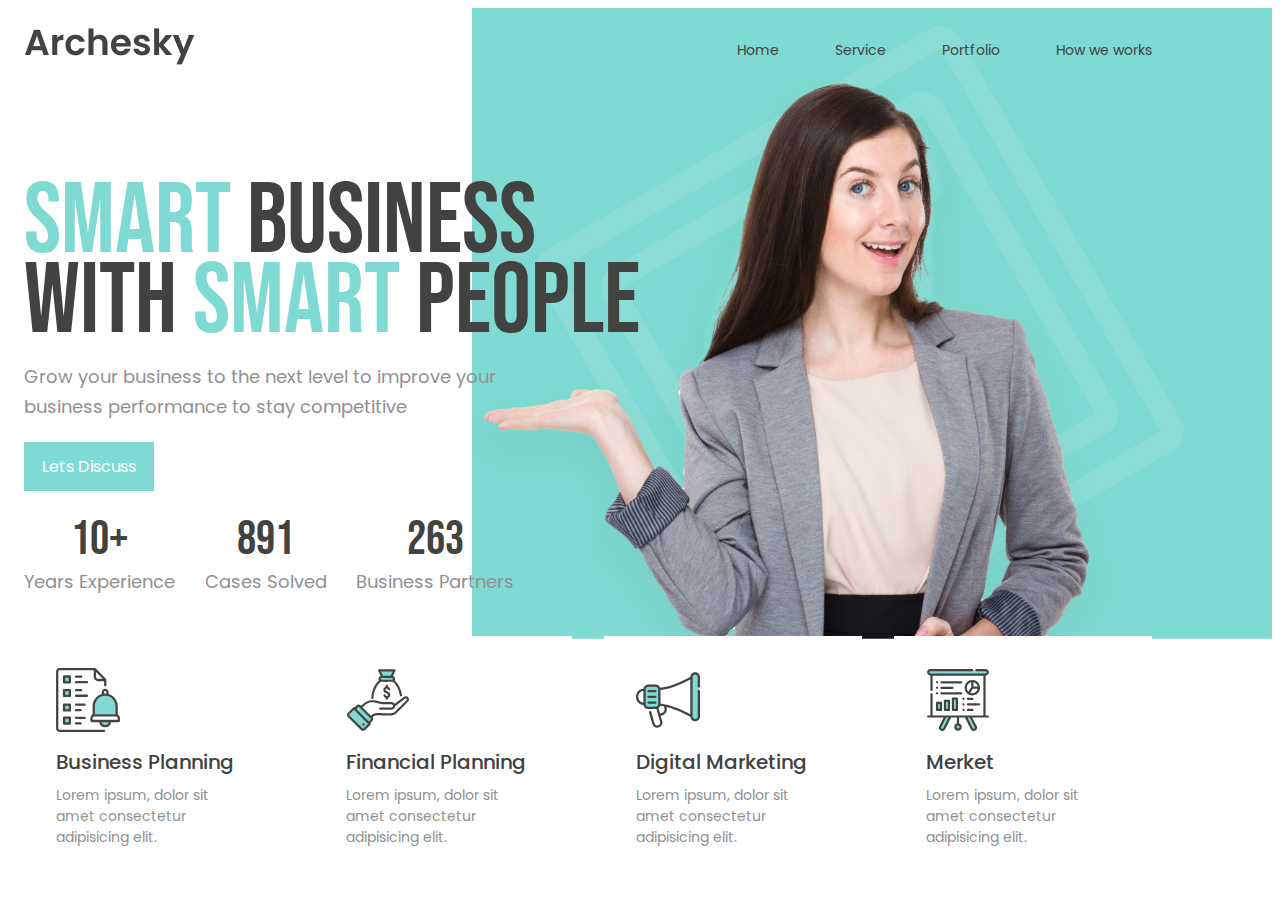
<file: 01-business-agency/index.html>
<!doctype html>
<html class="no-js" lang="">

<head>
  <meta charset="utf-8">
  <meta name="viewport" content="width=device-width, initial-scale=1">
  <title>CSS Proyectos 01 - Archesky</title>
  <link rel="stylesheet" href="css/style.css">

  <link rel="icon" href="/favicon.ico" sizes="any">
  <link rel="icon" href="/icon.svg" type="image/svg+xml">
  <link rel="apple-touch-icon" href="icon.png">
  <link rel="preconnect" href="https://fonts.googleapis.com">
  <link rel="preconnect" href="https://fonts.gstatic.com" crossorigin>
  <link href="https://fonts.googleapis.com/css2?family=Akronim&family=Bebas+Neue&family=Poppins:wght@400;600&display=swap" rel="stylesheet">
  
  <link rel="manifest" href="site.webmanifest">
  <meta name="theme-color" content="#fafafa">
</head>

<body>
  <div class="container">
    <header>
      <figure>
        <img src="img/logo_archesky.png" alt="logotipo" srcset="img/logo_archesky@2x.png 2x">
        <figcaption>Logotipo de Archesky</figcaption>
      </figure>

      <nav>
        <ul>
          <li><a href="">Home</a></li>
          <li><a href="">Service</a></li>
          <li><a href="">Portfolio</a></li>
          <li><a href="">How we works</a></li>
        </ul>
      </nav>
    </header>

    <section class="hero">
      <div class="hero__content">
        <h1>
          <span>Smart</span> Business with <span>smart</span> People
        </h1>
        <p>
          Grow your business to the next level to improve your business performance to stay competitive
        </p>
        <a href="#">Lets Discuss</a>
      </div>
      
      <div class="hero__numbers">
        <div><span class="hero__number">10+</span>Years Experience</div>
        <div><span class="hero__number">891</span>Cases Solved</div>
        <div><span class="hero__number">263</span>Business Partners</div>
      </div>
    </section>

    <section class="categories">
      <article>
        <img src="img/business_ico.svg" alt="">
        <h3>Business Planning</h3>
        <p>Lorem ipsum, dolor sit amet consectetur adipisicing elit.</p>
      </article>
      <article>
        <img src="img/financial_ico.svg" alt="">
        <h3>Financial Planning</h3>
        <p>Lorem ipsum, dolor sit amet consectetur adipisicing elit.</p>
      </article>
      <article>
        <img src="img/marketing_ico.svg" alt="">
        <h3>Digital Marketing</h3>
        <p>Lorem ipsum, dolor sit amet consectetur adipisicing elit.</p>
      </article>
      <article>
        <img src="img/market_ico.svg" alt="">
        <h3>Merket</h3>
        <p>Lorem ipsum, dolor sit amet consectetur adipisicing elit.</p>
      </article>
    </section>
  </div>

</body>

</html>
</file>
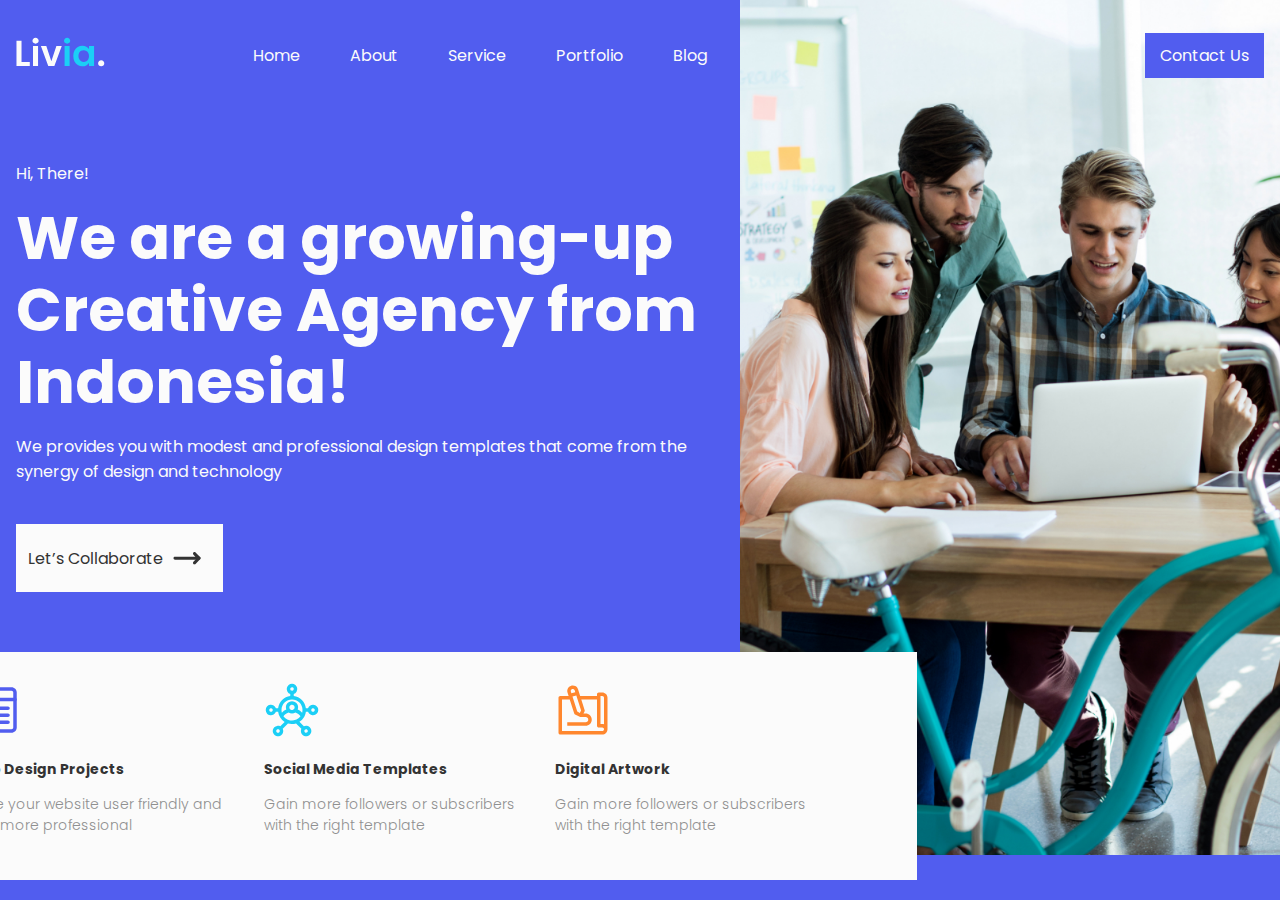
<file: 02-creative-company/index.html>
<!doctype html>
<html class="no-js" lang="">

<head>
  <meta charset="utf-8">
  <meta name="viewport" content="width=device-width, initial-scale=1">
  <title>CSS Proyectos XX - Nombre del proyecto</title>
  <link rel="stylesheet" href="css/style.css">
  <meta name="description" content="">

  <link rel="icon" href="/favicon.ico" sizes="any">
  <link rel="icon" href="/icon.svg" type="image/svg+xml">
  <link rel="apple-touch-icon" href="icon.png">

  <link rel="manifest" href="site.webmanifest">
  <meta name="theme-color" content="#fafafa">
  <link rel="preconnect" href="https://fonts.googleapis.com">
  <link rel="preconnect" href="https://fonts.gstatic.com" crossorigin>
  <link href="https://fonts.googleapis.com/css2?family=Poppins:wght@300;400;700&display=swap" rel="stylesheet">
</head>

<body>
<div class="container">
  <header>
    <a href="#">
      <img src="img/creative-company-logo.svg" alt="Logo de la compania">
    </a>

    <nav>
      <ul>
        <li><a href="#">Home</a></li>
        <li><a href="#">About</a></li>
        <li><a href="#">Service</a></li>
        <li><a href="#">Portfolio</a></li>
        <li><a href="#">Blog</a></li>
        <li><a href="#">Contact Us</a></li>
      </ul>
    </nav>
  </header>

  <section class="hero">
    <p class="hero__initial">Hi, There!</p>
    <h1 class="hero__title">We are a growing-up Creative Agency from Indonesia!</h1>
    <p class="hero__subtitle">We provides you with modest and professional design templates that come 
      from the synergy of design and technology</p>
    <a href="#" class="hero__button">Let’s Collaborate
      <svg width="48" height="48" viewBox="0 0 48 48" fill="none" xmlns="http://www.w3.org/2000/svg">
        <path d="M10.5 24.1999C10.5 23.7892 10.6581 23.3954 10.9394 23.105C11.2207 22.8146 11.6022 22.6515 12 22.6515L32.385 22.6515L30.435 20.6541C30.1526 20.3625 29.9939 19.9671 29.9939 19.5547C29.9939 19.1424 30.1526 18.7469 30.435 18.4554C30.7175 18.1638 31.1006 18 31.5 18C31.8995 18 32.2826 18.1638 32.565 18.4554L37.065 23.1005C37.2732 23.3183 37.4142 23.5948 37.4702 23.8951C37.5263 24.1955 37.4949 24.5063 37.38 24.7883C37.2675 25.071 37.0764 25.3131 36.8308 25.4839C36.5852 25.6548 36.2962 25.7467 36 25.7483L12 25.7483C11.6022 25.7483 11.2207 25.5851 10.9394 25.2948C10.6581 25.0044 10.5 24.6105 10.5 24.1999Z" fill="#333333"/>
        <path d="M30 28.845C29.9988 28.6412 30.0367 28.4392 30.1113 28.2506C30.186 28.0619 30.2959 27.8903 30.435 27.7457L34.935 23.1005C35.2174 22.8089 35.6005 22.6451 36 22.6451C36.1978 22.6451 36.3936 22.6854 36.5763 22.7635C36.7591 22.8416 36.9251 22.9561 37.065 23.1005C37.2048 23.2449 37.3158 23.4163 37.3915 23.6049C37.4671 23.7935 37.5061 23.9957 37.5061 24.1999C37.5061 24.6122 37.3474 25.0077 37.065 25.2992L32.565 29.9444C32.4255 30.0895 32.2596 30.2047 32.0768 30.2833C31.894 30.3619 31.698 30.4024 31.5 30.4024C31.3019 30.4024 31.1059 30.3619 30.9231 30.2833C30.7403 30.2047 30.5744 30.0895 30.435 29.9444C30.2959 29.7997 30.186 29.6281 30.1113 29.4395C30.0367 29.2508 29.9988 29.0488 30 28.845Z" fill="#333333"/>
      </svg>
    </a>
  </section>

  <section class="categories">
    <article class="category">
      <img src="img/icon-web-desing.svg" alt="" class="category__icon">
      <h3 class="category__title">Web Design Projects</h3>
      <p class="category__description">Make your website user friendly and look more professional</p>
    </article>
    <article class="category">
      <img src="img/icon-social-media.svg" alt="" class="category__icon">
      <h3 class="category__title">Social Media Templates</h3>
      <p class="category__description">Gain more followers or subscribers with the right template</p>
    </article>
    <article class="category">
      <img src="img/icon-design.svg" alt="" class="category__icon">
      <h3 class="category__title">Digital Artwork</h3>
      <p class="category__description">Gain more followers or subscribers with the right template</p>
    </article>
  </section>
</div>

</body>

</html>
</file>
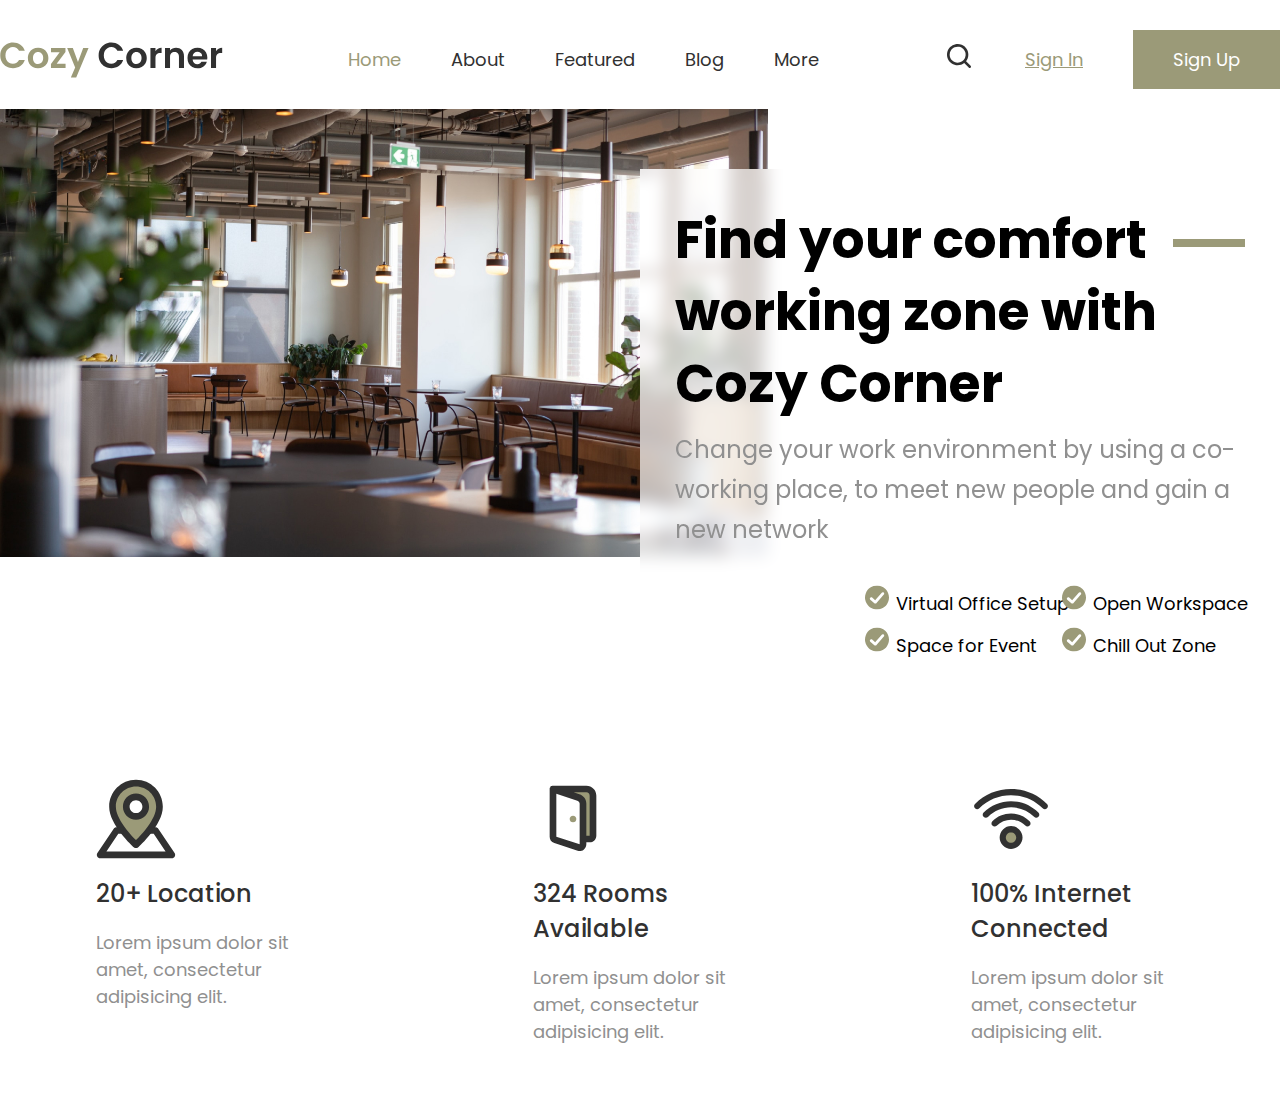
<file: 03-coworking-space/index.html>
<!doctype html>
<html class="no-js" lang="">

<head>
  <meta charset="utf-8">
  <meta name="viewport" content="width=device-width, initial-scale=1">
  <title>CSS Proyectos XX - Nombre del proyecto</title>
  <link rel="stylesheet" href="css/style.css">
  <meta name="description" content="">

  <meta property="og:title" content="">
  <meta property="og:type" content="">
  <meta property="og:url" content="">
  <meta property="og:image" content="">

  <link rel="icon" href="/favicon.ico" sizes="any">
  <link rel="icon" href="/icon.svg" type="image/svg+xml">
  <link rel="apple-touch-icon" href="icon.png">

  <link rel="preconnect" href="https://fonts.googleapis.com">
  <link rel="preconnect" href="https://fonts.gstatic.com" crossorigin>
  <link href="https://fonts.googleapis.com/css2?family=Poppins:wght@400;500;600;700&display=swap" rel="stylesheet">

  <link rel="manifest" href="site.webmanifest">
  <meta name="theme-color" content="#fafafa">
</head>

<body>
  <div class="container">
    <header>
      <svg width="223" height="36" viewBox="0 0 223 36" fill="none" xmlns="http://www.w3.org/2000/svg">
        <path d="M0.26 13.4C0.26 10.928 0.812 8.72 1.916 6.776C3.044 4.808 4.568 3.284 6.488 2.204C8.432 1.1 10.604 0.547999 13.004 0.547999C15.812 0.547999 18.272 1.268 20.384 2.708C22.496 4.148 23.972 6.14 24.812 8.684H19.016C18.44 7.484 17.624 6.584 16.568 5.984C15.536 5.384 14.336 5.084 12.968 5.084C11.504 5.084 10.196 5.432 9.044 6.128C7.916 6.8 7.028 7.76 6.38 9.008C5.756 10.256 5.444 11.72 5.444 13.4C5.444 15.056 5.756 16.52 6.38 17.792C7.028 19.04 7.916 20.012 9.044 20.708C10.196 21.38 11.504 21.716 12.968 21.716C14.336 21.716 15.536 21.416 16.568 20.816C17.624 20.192 18.44 19.28 19.016 18.08H24.812C23.972 20.648 22.496 22.652 20.384 24.092C18.296 25.508 15.836 26.216 13.004 26.216C10.604 26.216 8.432 25.676 6.488 24.596C4.568 23.492 3.044 21.968 1.916 20.024C0.812 18.08 0.26 15.872 0.26 13.4ZM37.9728 26.324C36.0528 26.324 34.3248 25.904 32.7888 25.064C31.2528 24.2 30.0408 22.988 29.1528 21.428C28.2888 19.868 27.8568 18.068 27.8568 16.028C27.8568 13.988 28.3008 12.188 29.1888 10.628C30.1008 9.068 31.3368 7.868 32.8968 7.028C34.4568 6.164 36.1968 5.732 38.1168 5.732C40.0368 5.732 41.7768 6.164 43.3368 7.028C44.8968 7.868 46.1208 9.068 47.0088 10.628C47.9208 12.188 48.3768 13.988 48.3768 16.028C48.3768 18.068 47.9088 19.868 46.9728 21.428C46.0608 22.988 44.8128 24.2 43.2288 25.064C41.6688 25.904 39.9168 26.324 37.9728 26.324ZM37.9728 21.932C38.8848 21.932 39.7368 21.716 40.5288 21.284C41.3448 20.828 41.9928 20.156 42.4728 19.268C42.9528 18.38 43.1928 17.3 43.1928 16.028C43.1928 14.132 42.6888 12.68 41.6808 11.672C40.6968 10.64 39.4848 10.124 38.0448 10.124C36.6048 10.124 35.3928 10.64 34.4088 11.672C33.4488 12.68 32.9688 14.132 32.9688 16.028C32.9688 17.924 33.4368 19.388 34.3728 20.42C35.3328 21.428 36.5328 21.932 37.9728 21.932ZM56.6818 21.86H65.5738V26H50.9578V21.932L59.6698 10.196H50.9938V6.056H65.4658V10.124L56.6818 21.86ZM88.5562 6.056L76.2082 35.432H70.8442L75.1642 25.496L67.1722 6.056H72.8242L77.9722 19.988L83.1922 6.056H88.5562Z" fill="#9B9A78"/>
        <path d="M98.6272 13.4C98.6272 10.928 99.1792 8.72 100.283 6.776C101.411 4.808 102.935 3.284 104.855 2.204C106.799 1.1 108.971 0.547999 111.371 0.547999C114.179 0.547999 116.639 1.268 118.751 2.708C120.863 4.148 122.339 6.14 123.179 8.684H117.383C116.807 7.484 115.991 6.584 114.935 5.984C113.903 5.384 112.703 5.084 111.335 5.084C109.871 5.084 108.563 5.432 107.411 6.128C106.283 6.8 105.395 7.76 104.747 9.008C104.123 10.256 103.811 11.72 103.811 13.4C103.811 15.056 104.123 16.52 104.747 17.792C105.395 19.04 106.283 20.012 107.411 20.708C108.563 21.38 109.871 21.716 111.335 21.716C112.703 21.716 113.903 21.416 114.935 20.816C115.991 20.192 116.807 19.28 117.383 18.08H123.179C122.339 20.648 120.863 22.652 118.751 24.092C116.663 25.508 114.203 26.216 111.371 26.216C108.971 26.216 106.799 25.676 104.855 24.596C102.935 23.492 101.411 21.968 100.283 20.024C99.1792 18.08 98.6272 15.872 98.6272 13.4ZM136.34 26.324C134.42 26.324 132.692 25.904 131.156 25.064C129.62 24.2 128.408 22.988 127.52 21.428C126.656 19.868 126.224 18.068 126.224 16.028C126.224 13.988 126.668 12.188 127.556 10.628C128.468 9.068 129.704 7.868 131.264 7.028C132.824 6.164 134.564 5.732 136.484 5.732C138.404 5.732 140.144 6.164 141.704 7.028C143.264 7.868 144.488 9.068 145.376 10.628C146.288 12.188 146.744 13.988 146.744 16.028C146.744 18.068 146.276 19.868 145.34 21.428C144.428 22.988 143.18 24.2 141.596 25.064C140.036 25.904 138.284 26.324 136.34 26.324ZM136.34 21.932C137.252 21.932 138.104 21.716 138.896 21.284C139.712 20.828 140.36 20.156 140.84 19.268C141.32 18.38 141.56 17.3 141.56 16.028C141.56 14.132 141.056 12.68 140.048 11.672C139.064 10.64 137.852 10.124 136.412 10.124C134.972 10.124 133.76 10.64 132.776 11.672C131.816 12.68 131.336 14.132 131.336 16.028C131.336 17.924 131.804 19.388 132.74 20.42C133.7 21.428 134.9 21.932 136.34 21.932ZM155.481 9.152C156.129 8.096 156.969 7.268 158.001 6.668C159.057 6.068 160.257 5.768 161.601 5.768V11.06H160.269C158.685 11.06 157.485 11.432 156.669 12.176C155.877 12.92 155.481 14.216 155.481 16.064V26H150.441V6.056H155.481V9.152ZM176.048 5.768C178.424 5.768 180.344 6.524 181.808 8.036C183.272 9.524 184.004 11.612 184.004 14.3V26H178.964V14.984C178.964 13.4 178.568 12.188 177.776 11.348C176.984 10.484 175.904 10.052 174.536 10.052C173.144 10.052 172.04 10.484 171.224 11.348C170.432 12.188 170.036 13.4 170.036 14.984V26H164.996V6.056H170.036V8.54C170.708 7.676 171.56 7.004 172.592 6.524C173.648 6.02 174.8 5.768 176.048 5.768ZM207.337 15.596C207.337 16.316 207.289 16.964 207.193 17.54H192.613C192.733 18.98 193.237 20.108 194.125 20.924C195.013 21.74 196.105 22.148 197.401 22.148C199.273 22.148 200.605 21.344 201.397 19.736H206.833C206.257 21.656 205.153 23.24 203.521 24.488C201.889 25.712 199.885 26.324 197.509 26.324C195.589 26.324 193.861 25.904 192.325 25.064C190.813 24.2 189.625 22.988 188.761 21.428C187.921 19.868 187.5 18.068 187.5 16.028C187.5 13.964 187.921 12.152 188.761 10.592C189.601 9.032 190.777 7.832 192.289 6.992C193.801 6.152 195.541 5.732 197.509 5.732C199.405 5.732 201.097 6.14 202.585 6.956C204.097 7.772 205.261 8.936 206.077 10.448C206.917 11.936 207.337 13.652 207.337 15.596ZM202.117 14.156C202.093 12.86 201.625 11.828 200.713 11.06C199.801 10.268 198.685 9.872 197.365 9.872C196.117 9.872 195.061 10.256 194.197 11.024C193.357 11.768 192.841 12.812 192.649 14.156H202.117ZM216.055 9.152C216.703 8.096 217.543 7.268 218.575 6.668C219.631 6.068 220.831 5.768 222.175 5.768V11.06H220.843C219.259 11.06 218.059 11.432 217.243 12.176C216.451 12.92 216.055 14.216 216.055 16.064V26H211.015V6.056H216.055V9.152Z" fill="#313131"/>
      </svg>
      <nav class="menu">
        <ul>
          <li><a href="#" class="active">Home</a></li>
          <li><a href="#">About</a></li>
          <li><a href="#">Featured</a></li>
          <li><a href="#">Blog</a></li>
          <li><a href="#">More</a></li>
        </ul>
      </nav>
      <aside class="login">
        <ul>
          <li>
            <svg width="32" height="32" viewBox="0 0 32 32" fill="none" xmlns="http://www.w3.org/2000/svg">
              <path d="M27.6133 25.72L23.08 21.2C24.5427 19.3366 25.3363 17.0355 25.3333 14.6667C25.3333 12.557 24.7077 10.4947 23.5357 8.74059C22.3636 6.98646 20.6977 5.61929 18.7486 4.81196C16.7995 4.00462 14.6548 3.79339 12.5857 4.20496C10.5166 4.61654 8.61596 5.63244 7.1242 7.1242C5.63244 8.61596 4.61654 10.5166 4.20496 12.5857C3.79339 14.6548 4.00462 16.7995 4.81196 18.7486C5.61929 20.6977 6.98646 22.3636 8.74059 23.5357C10.4947 24.7077 12.557 25.3333 14.6667 25.3333C17.0355 25.3363 19.3366 24.5426 21.2 23.08L25.72 27.6133C25.844 27.7383 25.9914 27.8375 26.1539 27.9052C26.3164 27.9729 26.4907 28.0077 26.6667 28.0077C26.8427 28.0077 27.017 27.9729 27.1794 27.9052C27.3419 27.8375 27.4894 27.7383 27.6133 27.6133C27.7383 27.4894 27.8375 27.3419 27.9052 27.1794C27.9729 27.017 28.0077 26.8427 28.0077 26.6667C28.0077 26.4907 27.9729 26.3164 27.9052 26.1539C27.8375 25.9914 27.7383 25.844 27.6133 25.72V25.72ZM6.66667 14.6667C6.66667 13.0844 7.13586 11.5377 8.01491 10.2221C8.89397 8.90652 10.1434 7.88114 11.6052 7.27563C13.067 6.67013 14.6755 6.51171 16.2274 6.82039C17.7792 7.12907 19.2047 7.891 20.3235 9.00982C21.4423 10.1286 22.2043 11.5541 22.513 13.1059C22.8216 14.6578 22.6632 16.2663 22.0577 17.7281C21.4522 19.1899 20.4268 20.4394 19.1112 21.3184C17.7956 22.1975 16.2489 22.6667 14.6667 22.6667C12.5449 22.6667 10.5101 21.8238 9.00982 20.3235C7.50953 18.8232 6.66667 16.7884 6.66667 14.6667Z" fill="#313131"/>
            </svg>
          </li>
          <li><a class="link" href="">Sign In</a></li>
          <li><a class="button" href="">Sign Up</a></li>
        </ul>
      </aside>
      
    </header>

    <section class="hero">
      <div class="hero__content">
        <div class="hero__header">
          <h1>Find your comfort working zone with Cozy Corner</h1>
          <p>Change your work environment by using a co-working place, to meet new people and gain a new network</p>
        </div>
        <div class="hero__items">
          <ul>
            <li>Virtual Office Setup</li>
            <li>Open Workspace</li>
            <li>Space for Event</li>
            <li>Chill Out Zone</li>
          </ul>
        </div>
      </div>
    </section>

    <section class="categories">
      <article>
        <img src="img/icon-location.svg" alt="">
        <h3>20+ Location</h3>
        <p>Lorem ipsum dolor sit amet, consectetur adipisicing elit.</p>
      </article>
      <article>
        <img src="img/icon-room.svg" alt="">
        <h3>324 Rooms Available</h3>
        <p>Lorem ipsum dolor sit amet, consectetur adipisicing elit.</p>
      </article>
      <article>
        <img src="img/icon-wifi.svg" alt="">
        <h3>100% Internet Connected</h3>
        <p>Lorem ipsum dolor sit amet, consectetur adipisicing elit.</p>
      </article>
    </section>
  </div>
</body>

</html>
</file>
<file: 01-business-agency/css/style.css>
.container {
  max-width: 1200px;
  margin-left: auto;
  margin-right: auto;
  padding-left: 16px;
  padding-right: 120px;
  font-family: 'Poppins', sans-serif;
  color: #424241;
  background-image: url("../img/woman_bg.jpg");
  background-size: 800px;
  background-repeat: no-repeat;
  background-position: right top;
}

header {
  display: flex;
  justify-content: space-between;
  padding: 20px 0;
  align-items: center;
}

header figure {
  margin: 0;
}

header figure img {
  width: 171px;

}

header figcaption {
  display: none;
}

header nav ul {
  margin: 0;
  padding: 0;
  list-style: none;
  display: flex;
  gap: 56px;
  font-size: 14px;
  font-style: normal;
  line-height: normal;
}

header nav ul a {
  text-decoration: none;
  font-weight: normal;
  color: #424241;
}

.hero {
  margin-bottom: 40px;
}

.hero__content {
  padding-top: 30px;
}

.hero__content h1 {
  font-family: 'Bebas Neue';
  font-size: 100px;
  font-style: normal;
  font-weight: 400;
  line-height: 80px;
  color: #424241;
  text-transform: uppercase;
  margin-bottom: 20px;
  max-width: 55%;
  margin-top: 60px;
}

.hero__content h1 span {
  color: #7EDAD2;
}

.hero__content p {
  font-size: 18px;
  font-style: normal;
  font-weight: 400;
  line-height: 30px;
  color: #909090;
  margin-bottom: 20px;
  max-width: 45%;
}

.hero__content a {
  display: inline-block;
  background-color: #7EDAD2;
  color: white;
  padding: 12px 18px;
  text-decoration: none;
  margin-bottom: 20px;
}

.hero__numbers {
  width: 490px;
  height: 85px;
  display: flex;
  justify-content: space-between;
}

.hero__numbers div {
  display: flex;
  flex-direction: column;
  align-items: center;
  font-family: Poppins;
  font-size: 18px;
  font-style: normal;
  font-weight: 400;
  line-height: normal;
  color: #909090;
}

.hero__number {
  font-family: Bebas Neue;
  font-size: 48px;
  font-style: normal;
  font-weight: 400;
  line-height: normal;
  color: #424241;
}

.categories {
  display: flex;
  justify-content: space-between;
  gap: 32px;
}

.categories article {
  background-color: white;
  padding: 32px;
}

.categories article h3 {
  font-size: 20px;
  font-style: normal;
  font-weight: 500;
  line-height: normal;
  margin: 8px 0;
}

.categories article img {
  margin: 0;
  width: 64px;
  height: 64px;
}

.categories article p {
  margin: 0;
  font-size: 14px;
  font-style: normal;
  font-weight: 400;
  line-height: normal;
  color: #909090;
}
</file>
<file: 02-creative-company/css/style.css>
:root {
  --color-blue: #515DEF;
  --color-black: #333333;
  --color-grey: #909090;
  --color-white: #FBFBFB;
  --font-primary: 'Poppins', sans-serif;
}

body {
  margin: 0;
  padding: 0;
  background-color: var(--color-blue);
  background-image: url("../img/iro-background@2x.jpg");
  background-position: top right -100px;
  background-size: 50%;
  background-repeat: no-repeat;
  font-family: var(--font-primary);
}

.container {
  max-width: 1300px;
  margin-left: auto;
  margin-right: auto;
  padding-left: 16px;
  padding-right: 16px;
}

header {
  padding-top: 33px;
  padding-bottom: 33px;
  display: flex;
  align-items: center;
  gap: 148px;
  margin-bottom: 50px;
}

header nav {
  width: 100%;
}

header nav ul {
  margin: 0;
  padding: 0;
  display: flex;
  gap: 50px;
  align-items: center;
  list-style: none;
}

header nav ul li:last-child {
  margin-left: auto;
  
}

header nav ul li:last-child a {
  display: inline-block;
  padding: 10px 15px;
  background-color: var(--color-blue);
}

header nav ul li:last-child a:hover {
  color: var(--color-blue);
  background-color: var(--color-white);
}

header nav ul li a {
  text-decoration: none;
  color: var(--color-white);
}

.hero {
  width: 55%;
  color: var(--color-white);
  margin-bottom: 60px;
}

.hero__initial {
  font-size: 16px;
}

.hero__title {
  font-size: 60px;
  line-height: 1.2em;
  margin: 0;
}

.hero__subtitle {
  font-size: 16px;
  margin-bottom: 40px;
}

.hero__button {
  display: inline-flex;
  padding: 10px 12px;
  background-color: var(--color-white);
  text-decoration: none;
  align-items: center;
  color: var(--color-black);
}

.categories {
  display: flex;
  justify-content: space-between;
  background-color: var(--color-white);
  gap: 40px;
  padding: 30px 110px;
  width: 85%;
  box-sizing: border-box;
  transform: translateX(-160px);
}

.category__icon {
  height: 56px;
  width: 56px;
}

.category__title {
  font-size: 14px;
  font-weight: 700;
  color: var(--color-black);
}

.category__description {
  font-size: 14px;
  font-weight: 300;
  color: var(--color-grey);
}
</file>
<file: 03-coworking-space/css/style.css>
:root {
  --font-primary: 'Poppins', sans-serif;
  --color-dark-green: #9B9A78;
  --color-black: #313131;
  --color-gray: #909090;
  --max-width-page: 1650px;
}

body {
  margin: 0;
  padding: 0;
  font-family: var(--font-primary);
}

.container {
  max-width: var(--max-width-page);
  margin-top: 30px;
  margin-bottom: 30px;
  margin-left: auto;
  margin-right: auto;
}

header {
  display: flex;
  justify-content: space-between;
  align-items: center;
  margin-bottom: 20px;
}

nav.menu ul {
  display: flex;
  list-style: none;
  gap: 50px;
  margin: 0;
  padding: 0;
  align-items: center;
}

nav.menu a {
  text-decoration: none;
  color: var(--color-black);
  font-size: 18px;
  font-style: normal;
  font-weight: 400;
  line-height: normal;
}

nav.menu a.active {
  color: var(--color-dark-green);
}

nav.menu a:hover {
  color: var(--color-dark-green);
}

.login ul {
  display: flex;
  list-style: none;
  gap: 50px;
  margin: 0;
  padding: 0;
  align-items: center;
}

.login a.link {
  color: var(--color-dark-green);
  font-size: 18px;
  font-style: normal;
  font-weight: 400;
  line-height: 40px;
}

.login a.button {
  color: white;
  text-decoration: none;
  background-color: var(--color-dark-green);
  font-size: 18px;
  font-style: normal;
  font-weight: 400;
  line-height: normal;
  padding: 16px 40px;
  display: inline-block;
}

.login a.button:hover {
  background-color: var(--color-black);
  transition: all .5s ease;
}

section.hero {
  background-image: url("../img/hero-background.jpg");
  background-position: top left;
  background-size: 60%;
  background-repeat: no-repeat;
  width: auto;
  margin: 0;
  margin-bottom: 60px;
  display: flex;
  justify-content: flex-end;
}

.hero__content {
  width: 50%;
  height: 65%;
  margin-top: 60px;
  margin-bottom: 60px;
  box-sizing: border-box;
}

.hero__header
{
  background: rgba(255, 255, 255, 0.70);
  backdrop-filter: blur(8px);
  padding: 35px;
}

.hero__header h1 {
  font-size: 52px;
  font-style: normal;
  font-weight: 700;
  line-height: 72px;
  margin: 0;
  margin-bottom: 10px;
  max-width: 580px;
  position: relative;
}

.hero__header h1::before {
  content: '';
  height: 8px;
  width: 72px;
  position: absolute;
  right: 0;
  top: 35px;
  background-color: var(--color-dark-green);
}

.hero__header p {
  font-size: 24px;
  font-style: normal;
  font-weight: 400;
  line-height: 40px;
  color: var(--color-gray);
  margin: 0;
}

.hero__items ul {
  padding: 0;
  margin: 0;
  width: 60%;
  margin-left: auto;
  display: grid;
  grid-template-columns: 1fr 1fr;
  grid-template-rows: 1fr 1fr;
  gap: 10px;
}

.hero__items ul li {
  list-style-image: url(../img/icon-list-item.svg);
  font-size: 18px;
  font-style: normal;
  font-weight: 400;
  line-height: normal;
}

.categories {
  width: auto;
  height: auto;
  display: flex;
  justify-content: space-between;
  gap: 224px;
  padding: 0 96px;
}

.categories article h3 {
  font-size: 24px;
  font-style: normal;
  font-weight: 500;
  line-height: normal;
  color: var(--color-black);
  margin: 10px 0px;
}

.categories article p {
  font-size: 18px;
  font-style: normal;
  font-weight: 400;
  line-height: normal;
  color: var(--color-gray);
}
</file>
